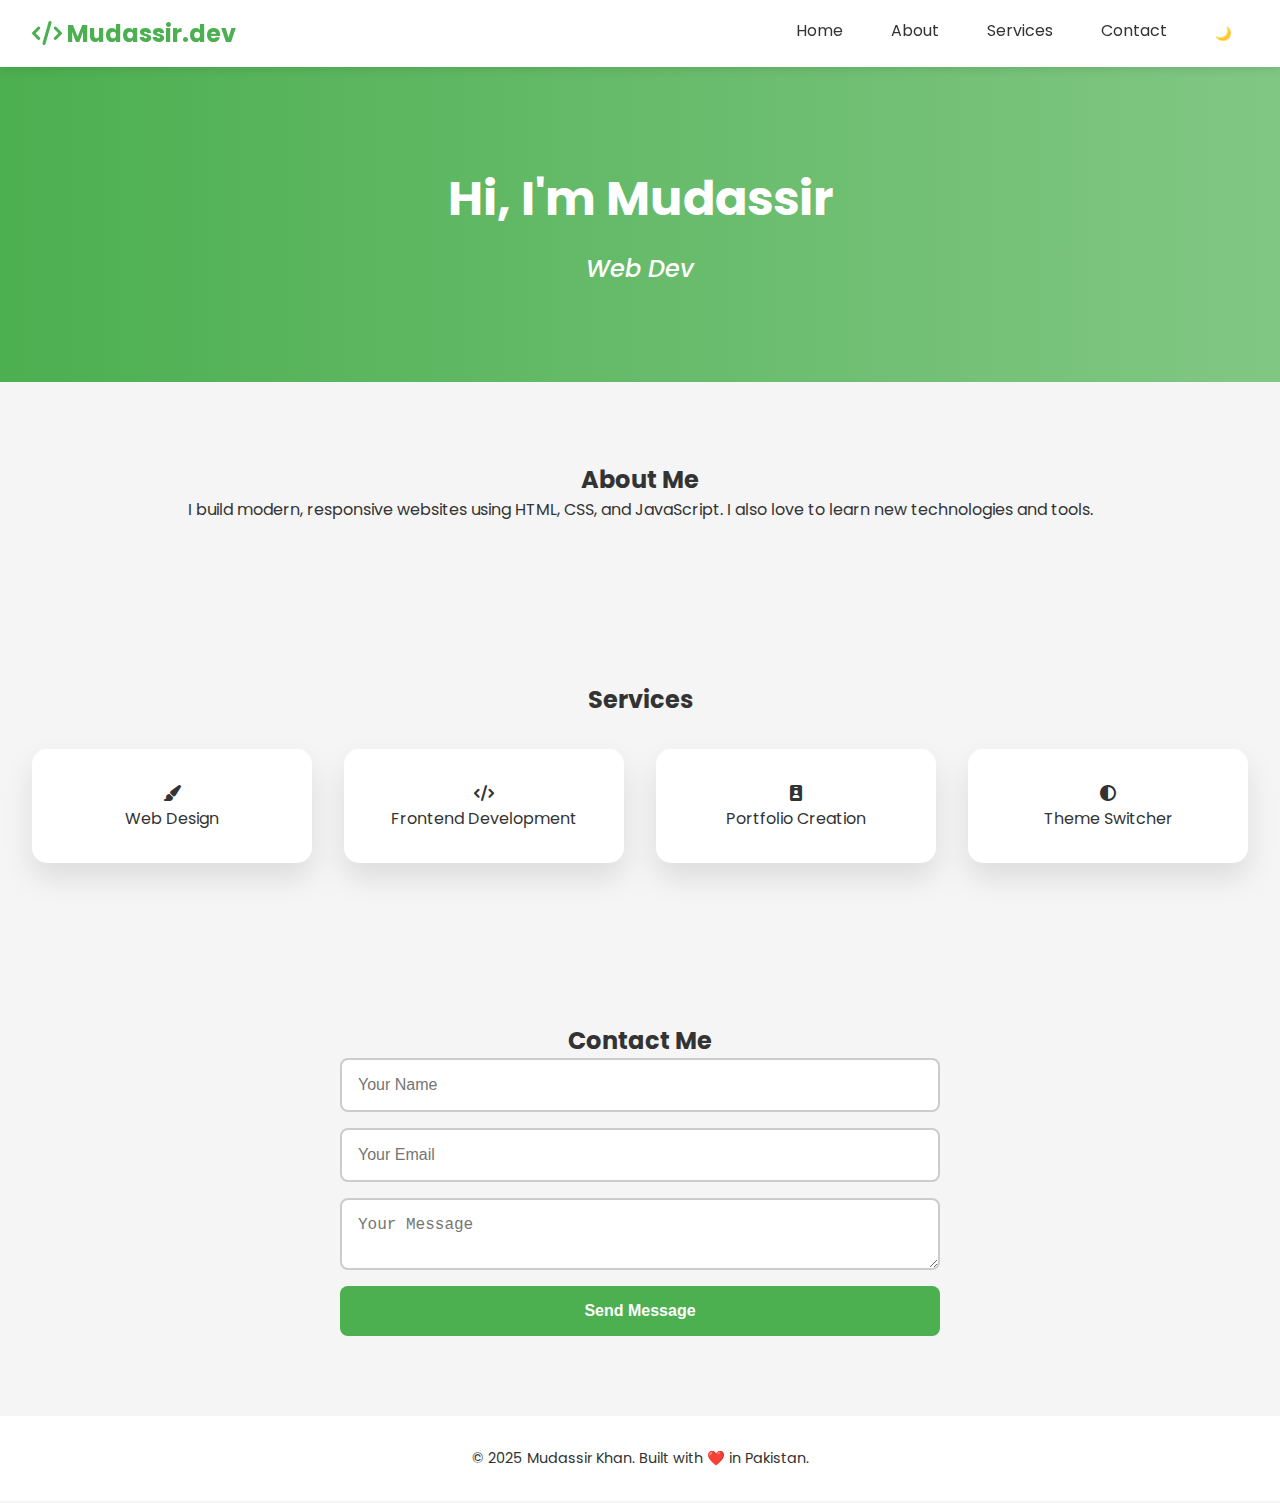
<file: My Porfolio/code/index.html>
<!DOCTYPE html>
<html lang="en">
<head>
  <meta charset="UTF-8" />
  <meta name="viewport" content="width=device-width, initial-scale=1.0" />
  <title>Mudassir's Pro Portfolio</title>
  <link href="https://fonts.googleapis.com/css2?family=Poppins:wght@300;500;700&display=swap" rel="stylesheet">
  <link rel="stylesheet" href="https://cdnjs.cloudflare.com/ajax/libs/font-awesome/6.5.0/css/all.min.css" integrity="sha512-..." crossorigin="anonymous" referrerpolicy="no-referrer" />
  <link rel="stylesheet" href="style.css">
</head>
<body>
  <header>
    <div class="logo"><i class="fas fa-code"></i> Mudassir.dev</div>
    <div class="toggle" onclick="toggleMenu()">☰</div>
    <nav>
      <ul id="nav-links">
        <li><a href="#hero">Home</a></li>
        <li><a href="#about">About</a></li>
        <li><a href="#services">Services</a></li>
        <li><a href="#contact">Contact</a></li>
        <li><button onclick="toggleTheme()">🌙</button></li>
      </ul>
    </nav>
  </header>
  <section id="hero">
    <h1>Hi, I'm Mudassir</h1>
    <p id="typing"></p>
  </section>
  <section id="about">
    <h2>About Me</h2>
    <p>I build modern, responsive websites using HTML, CSS, and JavaScript. I also love to learn new technologies and tools.</p>
  </section>
  <section id="services">
    <h2>Services</h2>
    <div class="cards">
      <div class="card"><i class="fas fa-paint-brush"></i><br> Web Design</div>
      <div class="card"><i class="fas fa-code"></i><br> Frontend Development</div>
      <div class="card"><i class="fas fa-id-badge"></i><br> Portfolio Creation</div>
      <div class="card"><i class="fas fa-adjust"></i><br> Theme Switcher</div>
    </div>
  </section>
  <section id="contact">
    <h2>Contact Me</h2>
    <form onsubmit="return handleSubmit(event)">
      <input type="text" placeholder="Your Name" required>
      <input type="email" placeholder="Your Email" required>
      <textarea placeholder="Your Message" required></textarea>
      <button type="submit">Send Message</button>
    </form>
  </section>
  <footer>
    <p>© 2025 Mudassir Khan. Built with ❤️ in Pakistan.</p>
  </footer>
 <script src="script.js"></script>
</body>
</html>
</file>
<file: My Porfolio/code/style.css>
/* Style.css */
    :root {
      --bg-color: #f5f5f5;
      --text-color: #333;
      --accent-color: #4CAF50;
      --header-color: #ffffff;
      --card-bg: #ffffff;
    }
    body.dark {
      --bg-color: #1e1e1e;
      --text-color: #f5f5f5;
      --accent-color: #00ffb3;
      --header-color: #121212;
      --card-bg: #2e2e2e;
    }
    * {
      margin: 0;
      padding: 0;
      box-sizing: border-box;
    }
    body {
      font-family: 'Poppins', sans-serif;
      background-color: var(--bg-color);
      color: var(--text-color);
      scroll-behavior: smooth;
      transition: background 0.4s, color 0.4s;
    }
    header {
      background: var(--header-color);
      padding: 1rem 2rem;
      position: sticky;
      top: 0;
      z-index: 1000;
      display: flex;
      justify-content: space-between;
      align-items: center;
      box-shadow: 0 2px 10px rgba(0,0,0,0.1);
    }
    .logo {
      font-weight: 700;
      font-size: 1.5rem;
      color: var(--accent-color);
    }
    nav ul {
      list-style: none;
      display: flex;
      gap: 1rem;
    }
    nav ul li a, nav ul li button {
      color: var(--text-color);
      text-decoration: none;
      padding: 0.5rem 1rem;
      border-radius: 6px;
      border: none;
      background: none;
      cursor: pointer;
      transition: background 0.3s;
    }
    nav ul li a:hover, nav ul li button:hover {
      background: var(--accent-color);
      color: white;
    }
    .toggle {
      display: none;
      font-size: 2rem;
      cursor: pointer;
    }
    section {
      padding: 5rem 2rem;
      text-align: center;
      animation: fadeIn 0.8s ease-in-out both;
    }
    #hero {
      background: linear-gradient(to right, #4caf50, #81c784);
      color: white;
      padding: 6rem 2rem;
      display: flex;
      flex-direction: column;
      align-items: center;
    }
    #hero h1 {
      font-size: 3rem;
      margin-bottom: 1rem;
    }
    #typing {
      font-size: 1.5rem;
      font-style: italic;
      font-weight: 500;
    }
    .cards {
      display: grid;
      grid-template-columns: repeat(auto-fit, minmax(250px, 1fr));
      gap: 2rem;
      padding-top: 2rem;
    }
    .card {
      background: var(--card-bg);
      padding: 2rem;
      border-radius: 15px;
      box-shadow: 0 15px 30px rgba(0,0,0,0.1);
      transition: transform 0.5s ease, background 0.3s;
    }
    .card:hover {
      transform: translateY(-10px);
      background-color: var(--accent-color);
      color: white;
    }
    form {
      max-width: 600px;
      margin: auto;
      display: flex;
      flex-direction: column;
      gap: 1rem;
    }
    input, textarea {
      padding: 1rem;
      border: 2px solid #ccc;
      border-radius: 8px;
      font-size: 1rem;
    }
    button[type="submit"] {
      padding: 1rem;
      background: var(--accent-color);
      color: white;
      border: none;
      border-radius: 8px;
      cursor: pointer;
      font-size: 1rem;
      font-weight: bold;
    }
    button[type="submit"]:hover {
      background: #388e3c;
    }
    footer {
      background: var(--header-color);
      text-align: center;
      padding: 2rem;
      font-size: 0.9rem;
      color: var(--text-color);
    }
    @keyframes fadeIn {
      0% { opacity: 0; transform: translateY(40px); }
      100% { opacity: 1; transform: translateY(0); }
    }
    @media (max-width: 768px) {
      .toggle {
        display: block;
      }
      nav ul {
        display: none;
        flex-direction: column;
        background: var(--header-color);
        position: absolute;
        top: 70px;
        right: 0;
        width: 60%;
        padding: 1rem;
      }
      nav ul.show {
        display: flex;
      }
    }
</file>
